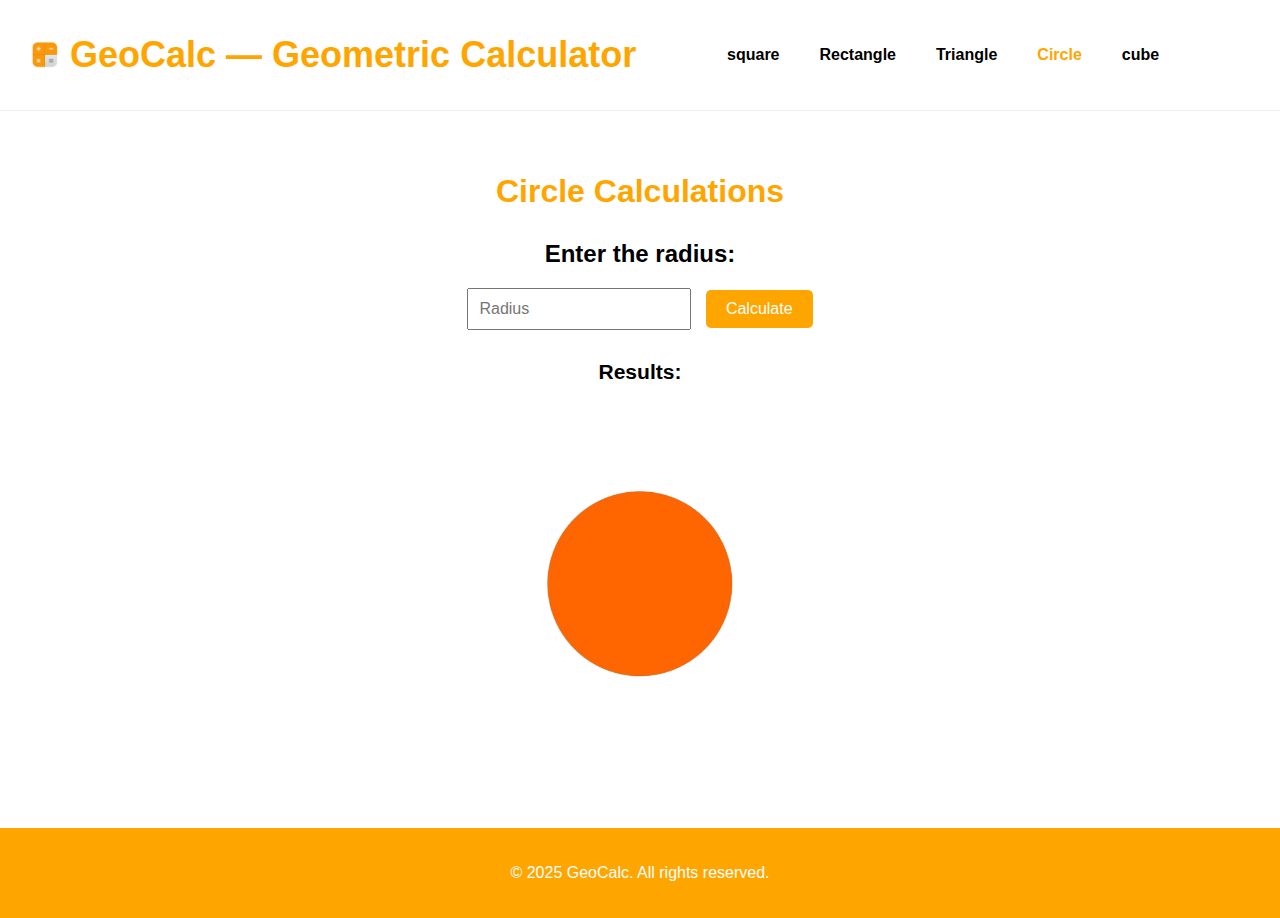
<file: circle.html>
<!DOCTYPE html>
<html lang="en">
<head>
  <meta charset="UTF-8">
  <meta name="viewport" content="width=device-width, initial-scale=1.0">
  <title>Circle Calculations</title>
  <link rel="stylesheet" href="shap.css">
</head>
<body>

<header class="header">
  <div class="logo">
    <img src="calculator-icon.png" alt="GeoCalc Logo" class="logo-img">
    <a href="index.html">
      <h1>GeoCalc — <span class="highlight">Geometric Calculator</span></h1>
     </a>
  </div>
  <nav>
    <ul class="nav-links">
      <li><a href="square.html">square</a></li>
      <li><a href="rectangle.html">Rectangle</a></li>
      <li><a href="triangle.html">Triangle</a></li>
      <li><a href="circle.html" class="active">Circle</a></li>
      <li><a href="cube.html">cube</a></li>
    </ul>
  </nav>
</header>

<main class="main-content">
  <h1>Circle Calculations</h1>

  <section class="calculator-section">
    <h2>Enter the radius:</h2>
    <input type="number" id="radius" placeholder="Radius" required>
    <button onclick="calculateCircle()">Calculate</button>
  </section>

  <section class="results-section">
    <h3>Results:</h3>
    <p id="circleArea"></p>
    <p id="circleCircumference"></p>
  </section>

  <section class="image-section">
    <img src="circle.png" alt="Circle Image">
  </section>
</main>

<footer class="footer">
  <p>&copy; 2025 GeoCalc. All rights reserved.</p>
</footer>

<script>
function calculateCircle() {
  const radius = parseFloat(document.getElementById('radius').value);
  if (isNaN(radius)) return;

  const area = Math.PI * radius * radius;
  const circumference = 2 * Math.PI * radius;

  document.getElementById('circleArea').textContent = "Area: " + area.toFixed(2) + " square units";
  document.getElementById('circleCircumference').textContent = "Circumference: " + circumference.toFixed(2) + " units";
}
</script>

</body>
</html>
</file>
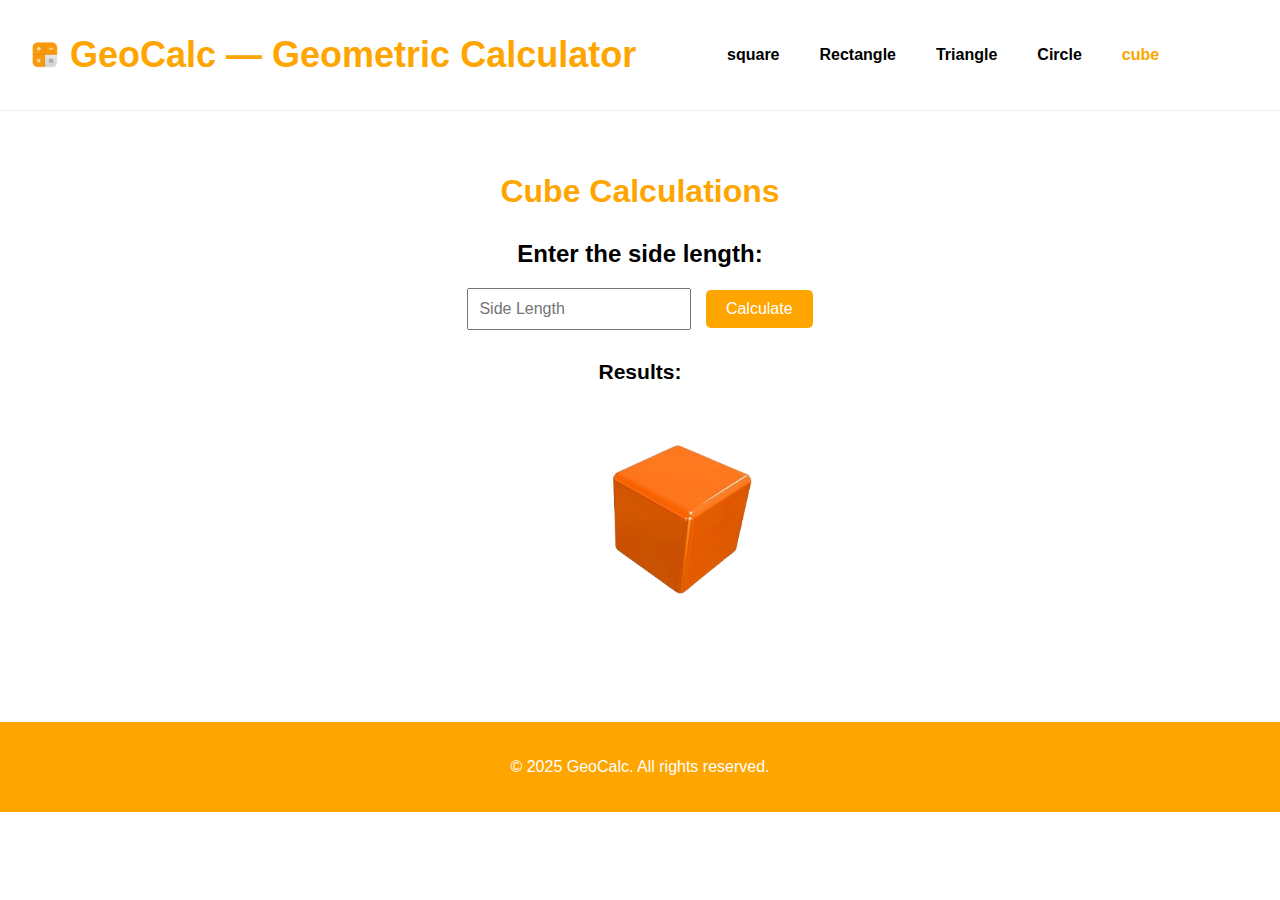
<file: cube.html>
<!DOCTYPE html>
<html lang="en">
<head>
  <meta charset="UTF-8">
  <meta name="viewport" content="width=device-width, initial-scale=1.0">
  <title>Cube Calculations</title>
  <link rel="stylesheet" href="shap.css">
</head>
<body>

<header class="header">
  <div class="logo">
    <img src="calculator-icon.png" alt="GeoCalc Logo" class="logo-img">
   
    <a href="index.html">
      <h1>GeoCalc — <span class="highlight">Geometric Calculator</span></h1>
     </a>
  </div>
  <nav>
    <ul class="nav-links">
      <li><a href="square.html">square</a></li>
      <li><a href="rectangle.html">Rectangle</a></li>
      <li><a href="triangle.html">Triangle</a></li>
      <li><a href="circle.html">Circle</a></li>
      <li><a href="cube.html" class="active">cube</a></li>
    </ul>
  </nav>
</header>

<main class="main-content">
  <h1>Cube Calculations</h1>

  <section class="calculator-section">
    <h2>Enter the side length:</h2>
    <input type="number" id="side" placeholder="Side Length" required>
    <button onclick="calculateCube()">Calculate</button>
  </section>

  <section class="results-section">
    <h3>Results:</h3>
    <p id="cubeSurfaceArea"></p>
    <p id="cubeVolume"></p>
  </section>

  <section class="image-section">
    <img src="cube.png" alt="Cube Image">
  </section>
</main>

<footer class="footer">
  <p>&copy; 2025 GeoCalc. All rights reserved.</p>
</footer>

<script>
function calculateCube() {
  const side = parseFloat(document.getElementById('side').value);
  if (isNaN(side)) return;

  const surfaceArea = 6 * side * side;
  const volume = side * side * side;

  document.getElementById('cubeSurfaceArea').textContent = "Surface Area: " + surfaceArea + " square units";
  document.getElementById('cubeVolume').textContent = "Volume: " + volume + " cubic units";
}
</script>

</body>
</html>
</file>
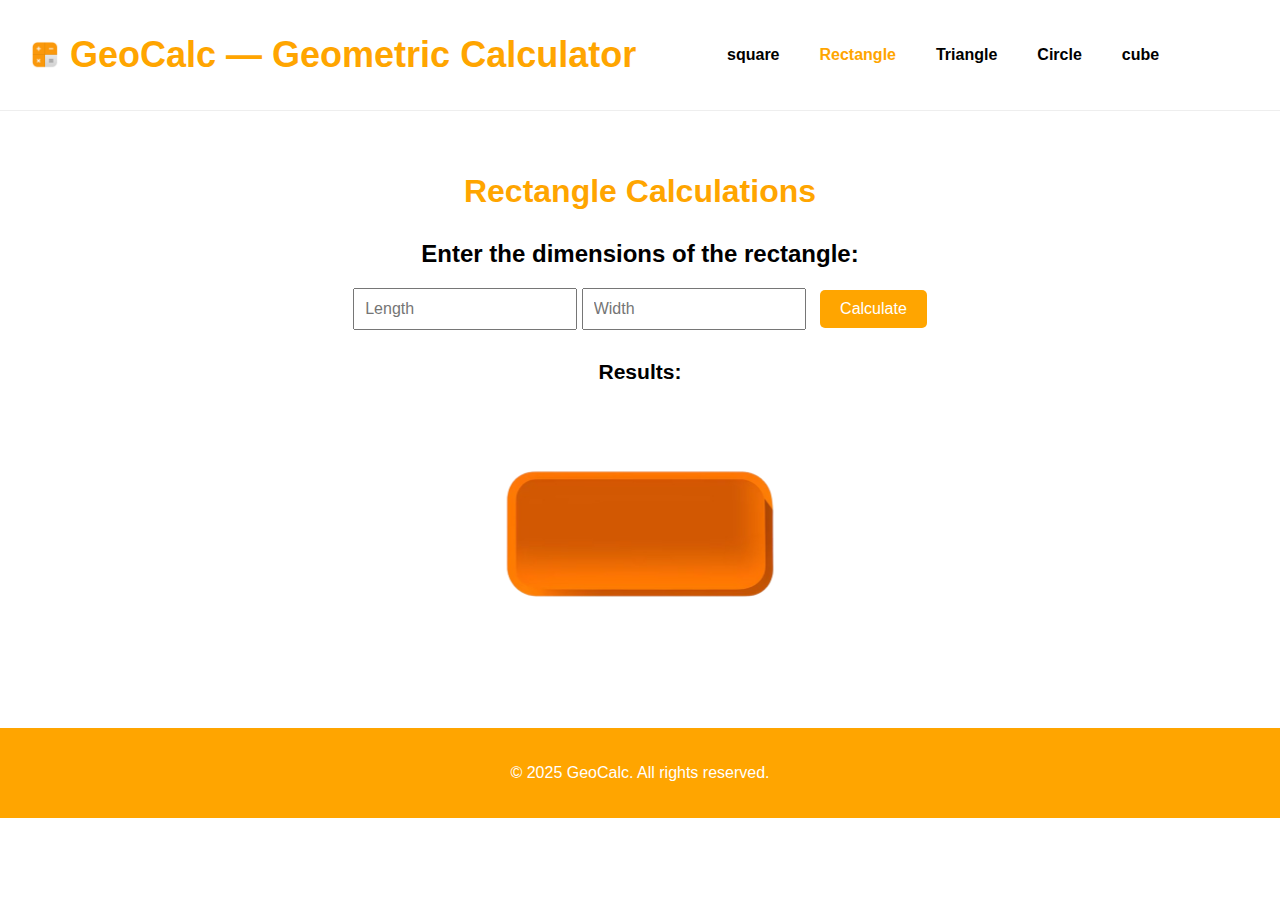
<file: rectangle.html>
<!DOCTYPE html>
<html lang="en">
<head>
  <meta charset="UTF-8">
  <meta name="viewport" content="width=device-width, initial-scale=1.0">
  <title>Rectangle Calculations</title>
  <link rel="stylesheet" href="shap.css">
</head>
<body>

<header class="header">
  <div class="logo">
    <img src="calculator-icon.png" alt="GeoCalc Logo" class="logo-img">
    <a href="index.html">
      <h1>GeoCalc — <span class="highlight">Geometric Calculator</span></h1>
  </a>
  </div>
  <nav>
    <ul class="nav-links">
      <li><a href="square.html">square</a></li>
      <li><a href="rectangle.html" class="active">Rectangle</a></li>
      <li><a href="triangle.html">Triangle</a></li>
      <li><a href="circle.html">Circle</a></li>
      <li><a href="cube.html">cube</a></li>
    </ul>
  </nav>
</header>

<main class="main-content">
  <h1>Rectangle Calculations</h1>

  <section class="calculator-section">
    <h2>Enter the dimensions of the rectangle:</h2>
    <input type="number" id="length" placeholder="Length" required>
    <input type="number" id="width" placeholder="Width" required>
    <button onclick="calculateRectangle()">Calculate</button>
  </section>

  <section class="results-section">
    <h3>Results:</h3>
    <p id="rectangleArea"></p>
    <p id="rectanglePerimeter"></p>
  </section>

  <section class="image-section">
    <img src="rectangle.png" alt="Rectangle Image">
  </section>
</main>

<footer class="footer">
  <p>&copy; 2025 GeoCalc. All rights reserved.</p>
</footer>

<script>
  function calculateRectangle() {
    const length = parseFloat(document.getElementById('length').value);
    const width = parseFloat(document.getElementById('width').value);

    const area = length * width;
    const perimeter = 2 * (length + width);

    document.getElementById('rectangleArea').textContent = "Area: " + area + " square units";
    document.getElementById('rectanglePerimeter').textContent = "Perimeter: " + perimeter + " units";
  }
</script>

</body>
</html>
</file>
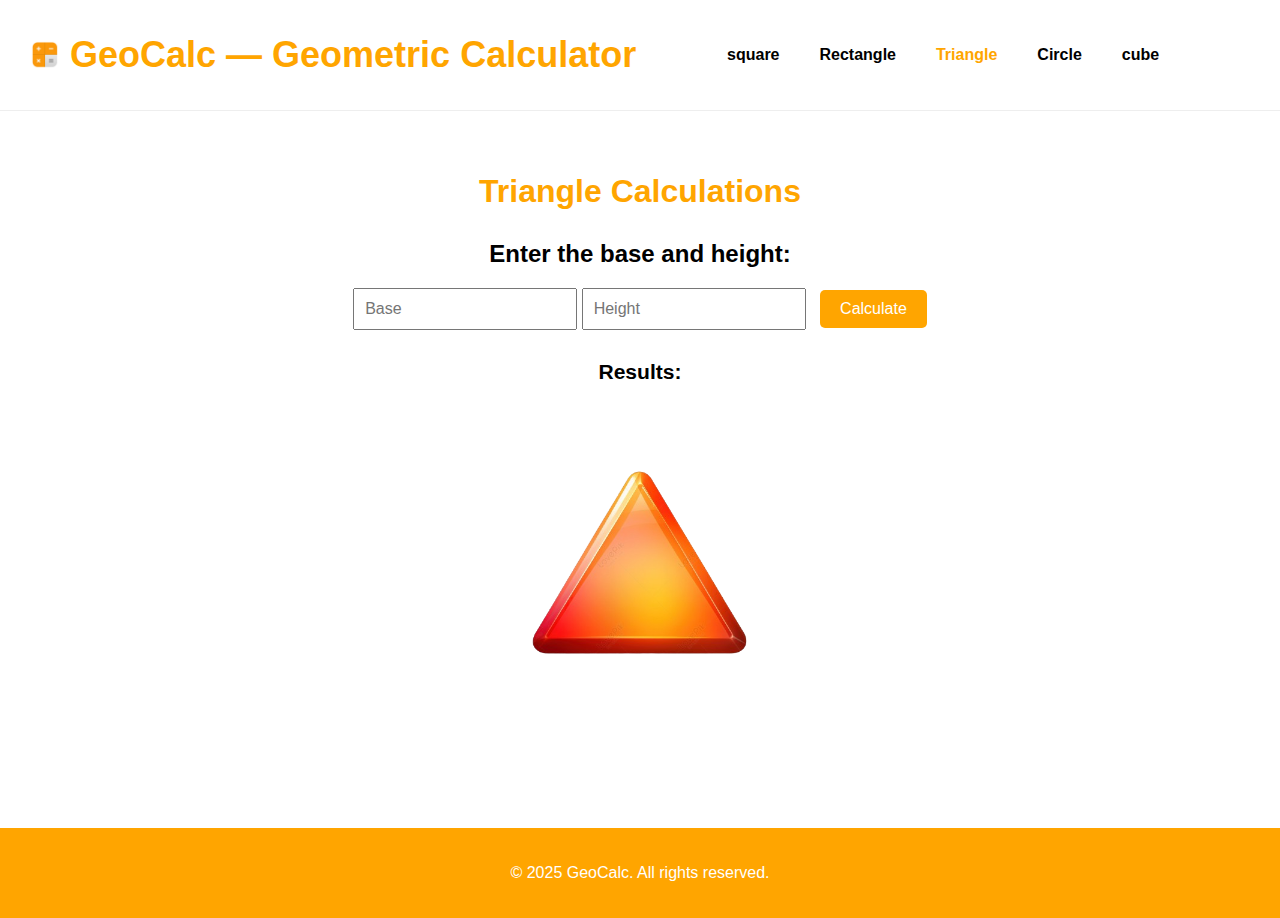
<file: triangle.html>
<!DOCTYPE html>
<html lang="en">
<head>
  <meta charset="UTF-8">
  <meta name="viewport" content="width=device-width, initial-scale=1.0">
  <title>Triangle Calculations</title>
  <link rel="stylesheet" href="shap.css">
</head>
<body>

<header class="header">
  <div class="logo">
    <img src="calculator-icon.png" alt="GeoCalc Logo" class="logo-img">
    <a href="index.html">
      <h1>GeoCalc — <span class="highlight">Geometric Calculator</span></h1>
  </a>
  </div>
  <nav>
    <ul class="nav-links">
      <li><a href="square.html">square</a></li>
      <li><a href="rectangle.html">Rectangle</a></li>
      <li><a href="triangle.html" class="active">Triangle</a></li>
      <li><a href="circle.html">Circle</a></li>
      <li><a href="cube.html">cube</a></li>
    </ul>
  </nav>
</header>

<main class="main-content">
  <h1>Triangle Calculations</h1>

  <section class="calculator-section">
    <h2>Enter the base and height:</h2>
    <input type="number" id="base" placeholder="Base" required>
    <input type="number" id="height" placeholder="Height" required>
    <button onclick="calculateTriangle()">Calculate</button>
  </section>

  <section class="results-section">
    <h3>Results:</h3>
    <p id="triangleArea"></p>
  </section>

  <section class="image-section">
    <img src="triangle.png" alt="Triangle Image">
  </section>
</main>

<footer class="footer">
  <p>&copy; 2025 GeoCalc. All rights reserved.</p>
</footer>

<script>
function calculateTriangle() {
  const base = parseFloat(document.getElementById('base').value);
  const height = parseFloat(document.getElementById('height').value);
  if (isNaN(base) || isNaN(height)) return;

  const area = 0.5 * base * height;

  document.getElementById('triangleArea').textContent = "Area: " + area + " square units";
}
</script>

</body>
</html>
</file>
<file: shap.css>
/* Reset */
body {
    margin: 0;
    padding: 0;
    font-family: Arial, sans-serif;
  }
  
  a {
    text-decoration: none; 
    color: inherit; 
  }  

  /* Header / Navbar */
  .header {
    display: flex;
    align-items: center;
    justify-content: space-between;
    background-color: #fff;
    padding: 10px 30px;
    border-bottom: 1px solid #eee;
  }
  
  .logo {
    display: flex;
    align-items: center;
    font-weight: bold;
    color: orange;
    font-size: 18px;
  }
  
  .logo-img {
    width: 30px;
    height: 30px;
    margin-right: 10px;
  }
  
  nav {
    flex-grow: 1;
  }
  
  .nav-links {
    list-style: none;
    display: flex;
    justify-content: center;
    gap: 40px;
    padding: 0;
    margin: 0;
  }
  
  .nav-links li a {
    text-decoration: none;
    color: black;
    font-weight: 600;
    font-size: 16px;
    transition: color 0.3s ease;
  }
  
  .nav-links li a:hover {
    color: orange;
  }
  
  .nav-links li a.active {
    color: orange;
  }
  
  /* Main Content */
  .main-content {
    text-align: center;
    padding: 40px 20px;
  }
  
  .main-content h1 {
    font-size: 32px;
    color: orange;
  }
  
  .calculator-section {
    margin-top: 30px;
  }
  
  input[type="number"] {
    padding: 10px;
    font-size: 16px;
    width: 200px;
  }
  
  button {
    padding: 10px 20px;
    background-color: orange;
    color: white;
    border: none;
    font-size: 16px;
    cursor: pointer;
    margin-left: 10px;
    border-radius: 5px;
  }
  
  .results-section {
    margin-top: 30px;
    font-size: 18px;
  }
  
  /* Image Section */
  .image-section {
    text-align: center;
    margin: 50px 0;
  }
  
  .image-section img {
    width: 300px;
    height: auto;
    border-radius: 20px;
  }
  
  /* Footer */
  .footer {
    background-color: orange;
    text-align: center;
    padding: 20px;
    color: white;
  }
</file>
